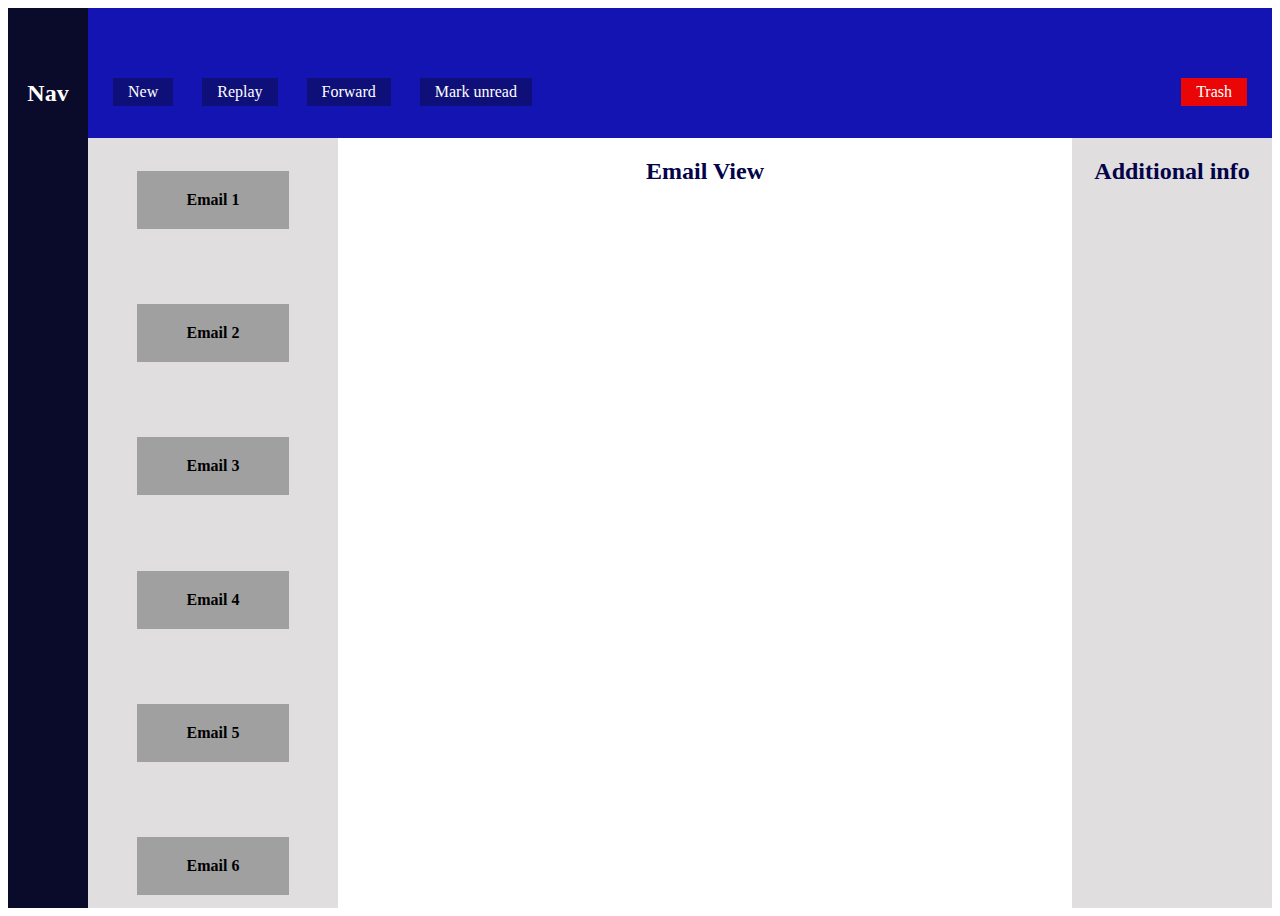
<file: email page/index.html>
<!DOCTYPE html>
<html lang="en">
  <head>
    <meta charset="UTF-8" />
    <meta name="viewport" content="width=device-width, initial-scale=1.0" />
    <link rel="preconnect" href="https://fonts.googleapis.com" />
    <link rel="preconnect" href="https://fonts.gstatic.com" crossorigin />
    <link
      href="https://fonts.googleapis.com/css2?family=Roboto:wght@500&display=swap"
      rel="stylesheet"
    />
    <title>Email Project</title>
    <style>
      .body {
        margin: 0;
        padding: 0;
        line-height: 1;
        font-family: "Roboto", sans-serif;
        box-sizing: border-box;
      }
      .page-div {
        display: grid;
        grid-template-columns: 80px 250px 1fr 200px;
        grid-template-rows: 130px 1fr;
        height: 100vh;
      }
      .nav-div {
        background-color: rgb(10, 10, 42);
        grid-row: 1/3;
        color: white;
        text-align: center;
      }
      .nav-heading {
        padding-top: 52px;
      }
      .heading {
        grid-column: 2/-1;
        background-color: rgb(20, 20, 178);
      }
      .heading-elements-div {
        display: flex;
        justify-content: space-between;
        align-items: center;
      }
      .heading-elements {
        background-color: rgb(15, 15, 121);
        padding: 5px 15px;
        text-decoration: none;
        margin-left: 25px;
        display: inline-block;
        margin-top: 70px;
        color: white;
      }
      .heading-elements-trash {
        background-color: rgb(234, 6, 6);
        text-decoration: none;
        color: white;
        padding: 5px 15px;
        margin-right: 25px;
        margin-top: 70px;
        display: inline-block;
      }
      /* .emails-list-div {
        grid-column: 2;
        grid-row: 2;
        background-color: rgb(224, 222, 222);
      } */
      .list-of-emails {
        display: flex;
        flex-direction: column;
        gap: 30px;
        justify-content: space-around;
        align-items: center;
        overflow: scroll;
        background-color: rgb(224, 222, 222);
      }
      .btn-email {
        display: inline-block;
        text-decoration: none;
        background-color: rgb(161, 160, 160);
        color: black;
        font-weight: 600;
        padding: 20px 50px;
        margin-top: 20px;
        flex-shrink: 0;
      }
      .email-view {
        grid-column: 3;
        grid-row: 2;
      }
      .email-view-heading,
      .additional-information-heading {
        color: rgb(3, 3, 74);
        text-align: center;
      }
      .additional-information {
        grid-column: 4;
        grid-row: 2;
        background-color: rgb(224, 222, 222);
      }
    </style>
  </head>
  <body>
    <div class="page-div">
      <div class="nav-div">
        <h2 class="nav-heading">Nav</h2>
      </div>
      <div class="heading">
        <div class="heading-elements-div">
          <div class="heading-elements-div-left">
            <a class="heading-elements" href="#">New</a>
            <a class="heading-elements" href="#">Replay</a>
            <a class="heading-elements" href="#">Forward</a>
            <a class="heading-elements" href="#">Mark unread</a>
          </div>
          <div class="heading-elements-div-right">
            <a class="heading-elements-trash" href="#">Trash</a>
          </div>
        </div>
      </div>
      <!-- <div class="emails-list-div"> -->
      <div class="list-of-emails">
        <a class="btn btn-email" href="#">Email 1</a>
        <a class="btn btn-email" href="#">Email 2</a>
        <a class="btn btn-email" href="#">Email 3</a>
        <a class="btn btn-email" href="#">Email 4</a>
        <a class="btn btn-email" href="#">Email 5</a>
        <a class="btn btn-email" href="#">Email 6</a>
        <!-- <a class="btn btn-email" href="#">Email 7</a>
        <a class="btn btn-email" href="#">Email 8</a>
        <a class="btn btn-email" href="#">Email 9</a>
        <a class="btn btn-email" href="#">Email 10</a> -->
      </div>
      <!-- </div> -->
      <div class="email-view">
        <h2 class="email-view-heading">Email View</h2>
      </div>
      <div class="additional-information">
        <h2 class="additional-information-heading">Additional info</h2>
      </div>
    </div>
  </body>
</html>
</file>
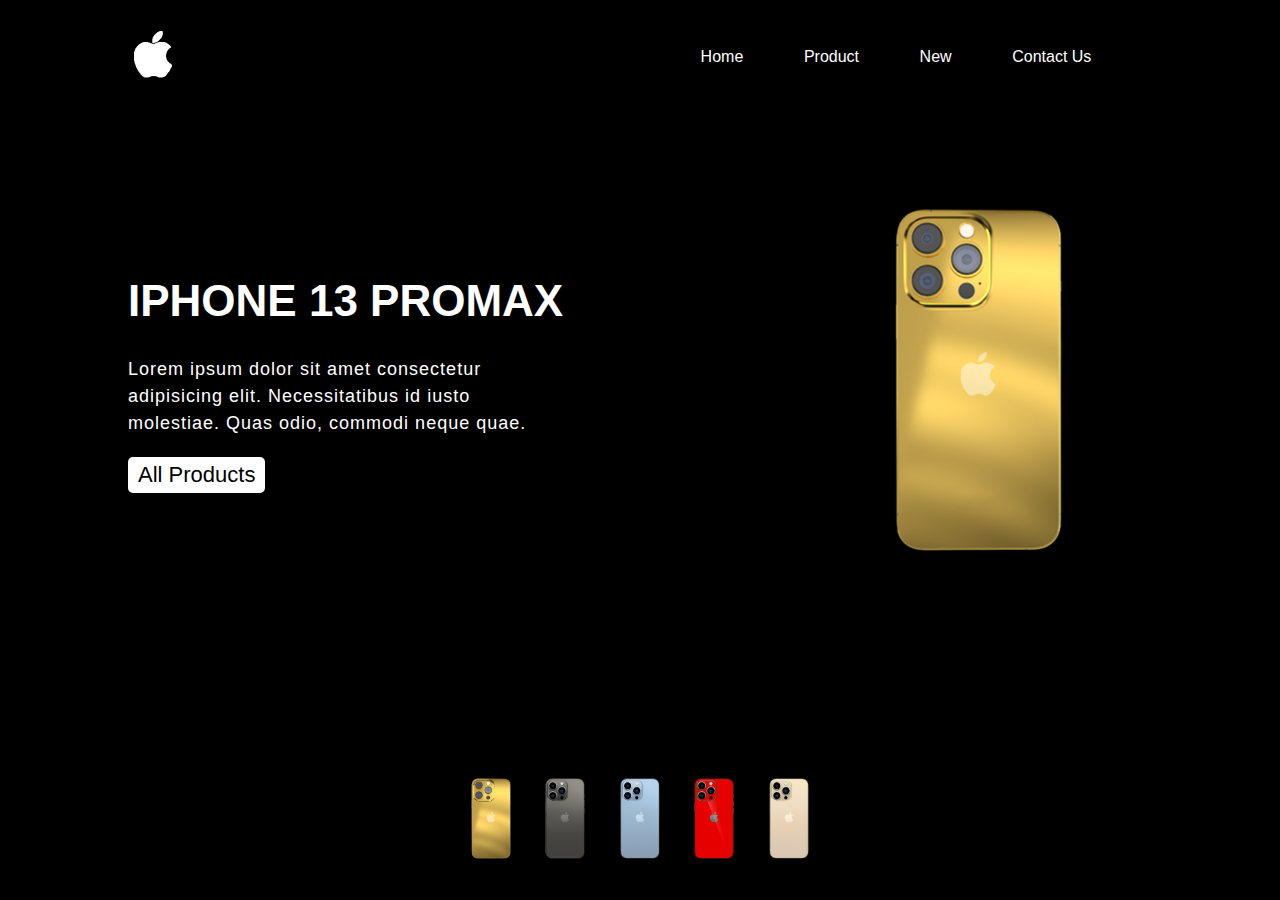
<file: Iphone project/index.html>
<!DOCTYPE html>
<html lang="en">
  <head>
    <meta charset="UTF-8" />
    <meta name="viewport" content="width=device-width, initial-scale=1.0" />
    <link rel="stylesheet" href="style.css" />
    <title>Apple Products</title>
  </head>
  <body>
    <div class="container">
      <div class="nav">
        <!-- <div class="logo">
          <img src="./images/logo.png" alt="logo" />
        </div> -->
        <a href="#"><img class="logo" src="./images/logo.png" alt="logo" /></a>
        <ul>
          <li><a class="nav-elemnt" href="#">Home</a></li>
          <li><a class="nav-elemnt" href="#">Product</a></li>
          <li><a class="nav-elemnt" href="#">New</a></li>
          <li><a class="nav-elemnt" href="#">Contact us</a></li>
        </ul>
      </div>
      <div class="content">
        <div class="text">
          <h1 class="main-text">Iphone 13 promax</h1>
          <p>
            Lorem ipsum dolor sit amet consectetur adipisicing elit.
            Necessitatibus id iusto molestiae. Quas odio, commodi neque quae.
          </p>
          <button class="products-btn">All Products</button>
        </div>
        <div class="centered-image-div">
          <img class="centered-image" src="./images/gold.png" alt="gold-Iphone" />
        </div>
      </div>
      <div class="selections">

        <a class="link-images gold" href="#" ><img onclick="getPhone(this.src); changeBackground('#c79b53')" src="./images/gold.png" alt="gold-iphone"></a>
        <a class="link-images black" href="#" ><img onclick="getPhone(this.src); changeBackground('#898989')" src="./images/black.png" alt="black-iphone"></a>
        <a class="link-images blue" href="#" ><img onclick="getPhone(this.src); changeBackground('#247ec8')" src="./images/blue.png" alt="blue_iphone"></a>
        <a class="link-images red" href="#" ><img onclick="getPhone(this.src); changeBackground('#D24545')" src="./images/red.png" alt="red-iphone"></a>
        <a class="link-images light-gold" href="#"><img onclick="getPhone(this.src); changeBackground('#EBE3D5')" src="./images/lightGold.png" alt="light-gold-iphone"></a>
      </div>
    </div>

    <script src="main.js"></script>
  </body>
</html>
</file>
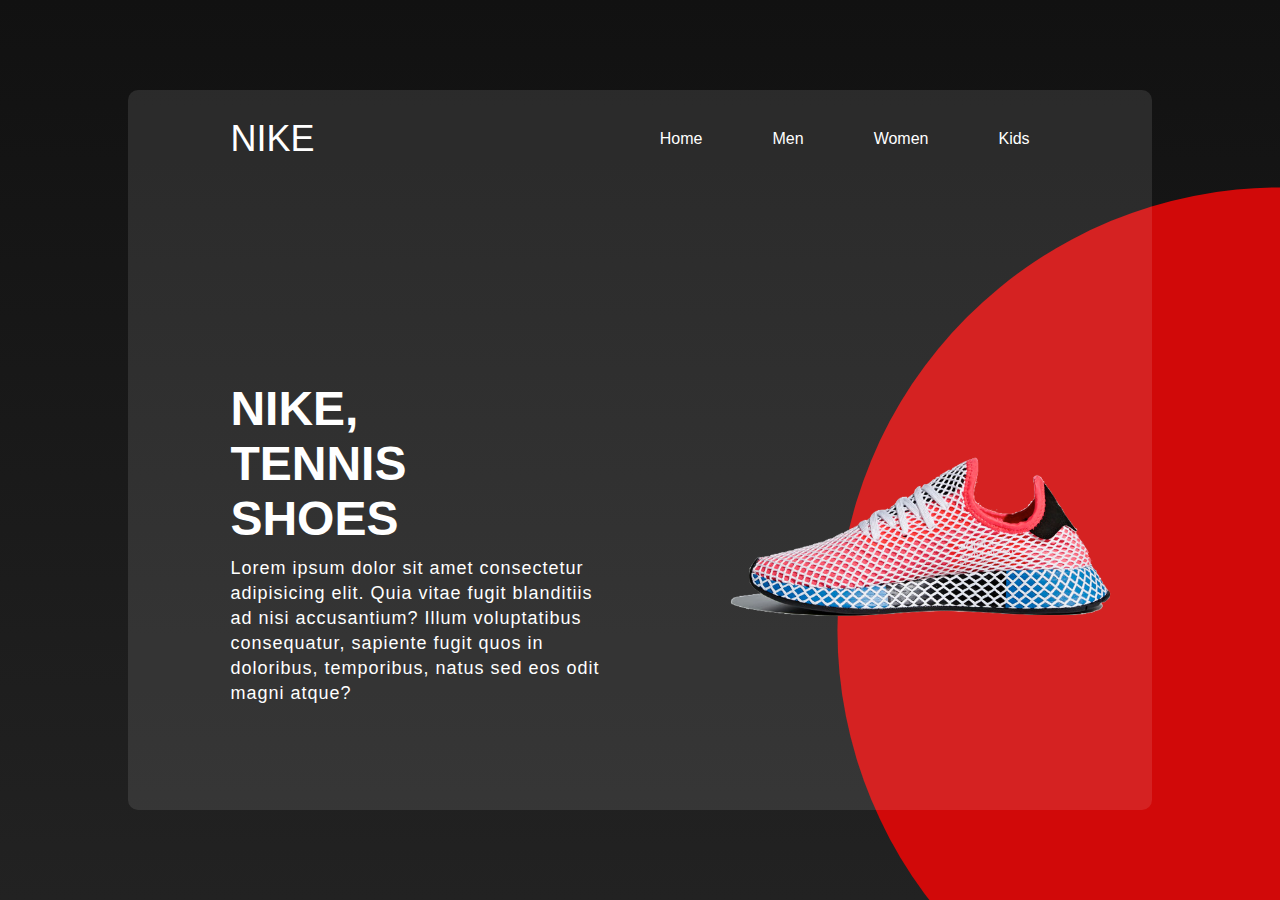
<file: Nike webpage/index.html>
<!DOCTYPE html>
<html lang="en">
  <head>
    <meta charset="UTF-8" />
    <meta name="viewport" content="width=device-width, initial-scale=1.0" />
    <title>Nike</title>
    <link rel="preconnect" href="https://fonts.googleapis.com" />
    <link rel="preconnect" href="https://fonts.gstatic.com" crossorigin />
    <link
      href="https://fonts.googleapis.com/css2?family=Ubuntu&display=swap"
      rel="stylesheet"
    />
    <style>
      * {
        margin: 0;
        padding: 0;
        font-family:  sans-serif;
        color: white;
      }
      body {
        background: linear-gradient(#111, #222);
        height: 100vh;
        width: 100%;
        display: flex;
        justify-content: center;
        align-items: center;
      }
      body::after {
        content: "";
        height: 100%;
        width: 100%;
        background: rgb(209, 9, 9);
        clip-path: circle(40% at right 70%);
        position: absolute;
        z-index: -1;
      }
      .container {
        height: 80%;
        width: 80%;
        background: rgb(255, 255, 255, 0.1);
        border-radius: 10px;
        overflow: hidden;
      }
      .header {
        display: flex;
        justify-content: space-between;
        align-items: center;
        padding: 20px 0;
        width: 80%;
        margin: auto;
      }
      .logo {
        text-transform: uppercase;
        font-size: 36px;
        /* margin-left: 100px; */
        
      }
      .nav {
        display: flex;
        gap: 30px;
        align-items: center;
        flex-basis: 20px 0px;
      }
      .nav a {
        text-decoration: none;
        padding: 20px;
      }
      .nav a:hover {
        text-decoration: underline;
        cursor: pointer;
      }
      .content {
        /* background-color: aqua; */
        width: 80%;
        height: 100%;
        margin-top: 100px;
        margin:auto;
        display: flex;
        justify-content: space-between;
        align-items: center;
      }
      .content .text{
        width:40%;
      }
      .content h2 {
        font-size: 48px;
        text-transform: uppercase;
        font-weight: 700;
      }
      .content p {
        width: 390px;
        letter-spacing: 1px;
        font-size: 18px;
        line-height: 25px;
        margin: 10px 0;
      }
      .content .image {
        /* height: 100px; */
        width: 40%;
      }
      .content .image img{
        width: 400px;
      }
      @media (min-width :1010px) and (max-width:1200px) {
        .content .image img{
        width: 350px;
        }
      }
    
      
      @media (min-width :906px) and (max-width:1009px) {
        .content .image img{
        width: 300px;
      }
     
      }
      @media  (max-width:905px) {
      .content{
        flex-direction: column;
        justify-content: center;
      }
      .content .text, .content .image{
        width:80%;
      }  
      .header{
        flex-direction: column;
        justify-content: center;
      }
      .loge{
        margin: auto;

      }
      }
    </style>
  </head>
  <body>
    <div class="glass container">
      <div class="header">
        <div class="logo">Nike</div>
        <nav class="nav">
          <a href="#">Home</a>
          <a href="#">Men</a>
          <a href="#">Women</a>
          <a href="#">Kids</a>
        </nav>
      </div>
      <div class="content">
        <div class="text">
          <h2>Nike,<br> tennis shoes</h2>
          <p>
            Lorem ipsum dolor sit amet consectetur adipisicing elit. Quia vitae
            fugit blanditiis ad nisi accusantium? Illum voluptatibus
            consequatur, sapiente fugit quos in doloribus, temporibus, natus sed
            eos odit magni atque?
          </p>
        </div>
        <div class="image">
          <img class="profile-pic" src="./shoes.png" alt="shoes pic" />
        </div>
      </div>
    </div>
  </body>
</html>
</file>
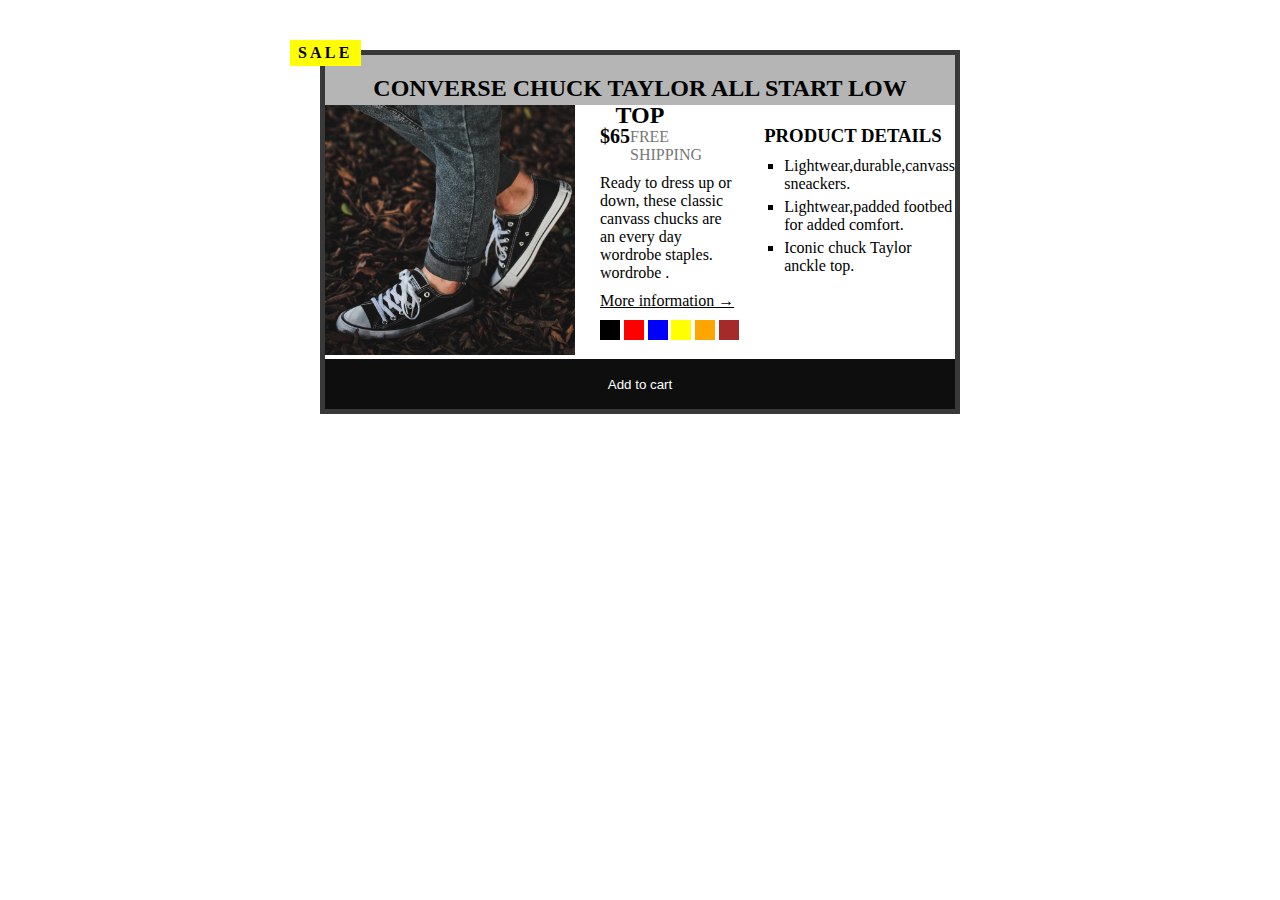
<file: Shoes-Website task/index.html>
<!DOCTYPE html>
<html lang="en">
  <head>
    <meta charset="UTF-8" />
    <meta name="viewport" content="width=device-width, initial-scale=1.0" />
    <link rel="stylesheet" href="style.css" />
    <title>Document</title>
  </head>
  <body>
    <article class="product">
      <div class="sale-div">SALE</div>
      <h2 class="header">Converse chuck Taylor all start low top</h2>
      <!-- <div class="container"> -->
      <div class="shoe-img-container">
        <img
          hight="250px"
          width="250px"
          src="challenges.jpg"
          alt="sneackers pic"
        />
      </div>
      <div class="middle-container">
        <div class="pricing-and-shipping">
          <p class="pricing"><strong>$65</strong></p>
          <p class="shipping">Free shipping</p>
        </div>
        <p class="description">
          Ready to dress up or down, these classic canvass chucks are an every
          day wordrobe staples. wordrobe .
        </p>
        <a class="website-link" href="https://www.converse.com/"
          >More information &rarr;</a
        >
        <div class="colors">
          <div class="black-div"></div>
          <div class="red-div"></div>
          <div class="blue-div"></div>
          <div class="yellow-div"></div>
          <div class="orange-div"></div>
          <div class="brown-div"></div>
        </div>
      </div>
      <div class="last-container">
        <h3 class="product-details">Product details</h3>
        <ul class="details-list">
          <li>Lightwear,durable,canvass sneackers.</li>
          <li>Lightwear,padded footbed for added comfort.</li>
          <li>Iconic chuck Taylor anckle top.</li>
        </ul>
      </div>
      <!-- </div> -->

      <button class="add-cart">Add to cart</button>
    </article>
  </body>
</html>
</file>
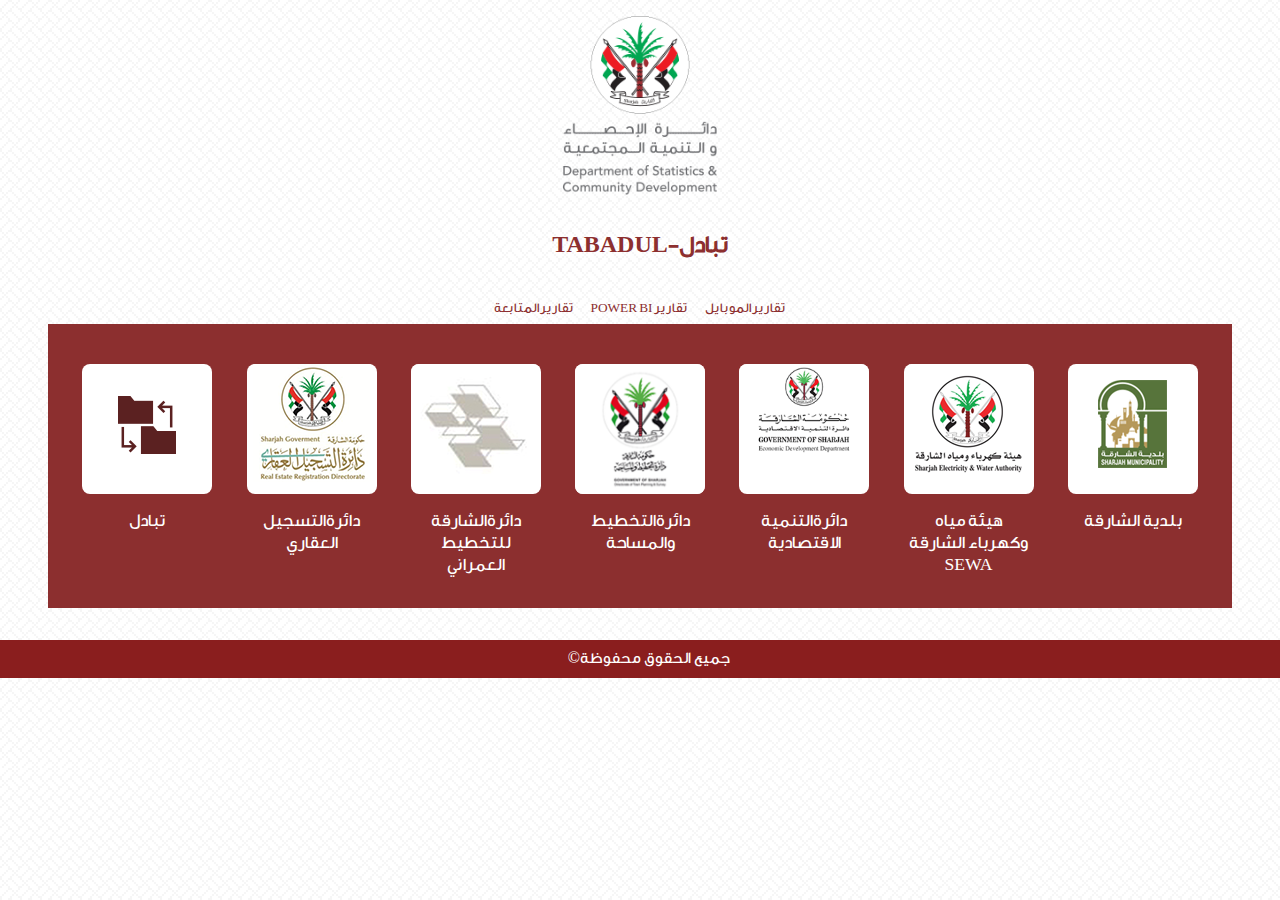
<file: Tabadul web page/index.html>
<!DOCTYPE html>
<html lang="en">
  <head>
    <meta charset="UTF-8" />
    <meta name="description" content="this is a simple project shows how can we move betwwn tabs"/>
    <meta name="viewport" content="width=device-width, initial-scale=1.0" />
    <link rel="stylesheet" href="style.css" />
    <link rel="stylesheet" href="https://cdnjs.cloudflare.com/ajax/libs/font-awesome/6.5.1/css/all.min.css" integrity="sha512-DTOQO9RWCH3ppGqcWaEA1BIZOC6xxalwEsw9c2QQeAIftl+Vegovlnee1c9QX4TctnWMn13TZye+giMm8e2LwA==" crossorigin="anonymous" referrerpolicy="no-referrer" />

    <title>Tabadul</title>
  </head>
  <body>
    <div class="logo-container">
      <img src="images/logo.png" alt="logo-tabadul-website" />
    </div>
    <h1 class="primary-title">TABADUL-تبادل</h1>

    <div class="button-box">
      <button class="btn btn--2" data-btn="2">
      تقاريرالمتابعة
      <i class="fa fa-file-text" aria-hidden="true"></i>
    </button>
      <button class="btn btn--1" data-btn="1">
        POWER BI تقارير
      <i class="fa fa-book" aria-hidden="true"></i>
      </button>
      <button class="btn btn--0" data-btn="0">
        تقاريرالموبايل
        
        <i class="fa fa-mobile" aria-hidden="true"></i>
      </button>
    </div>

    <div class="container container--0  " >
      <div class="content-box">
        <div class="inner-container ">
          <img
            class="inner-container-img-special"
            src="images/img-6.png"
            alt="baladeyet ashareqa pic"
          />
        </div>
        <p class="content-text">تبادل</p>
      </div>
      <div class="content-box">
        <div class="inner-container">
          <img
            class="inner-container-img"
            src="images/img-5.png"
            alt="sewapic"
          />
        </div>
        <p class="content-text">دائرةالتسجيل العقاري</p>
      </div>
      <div class="content-box">
        <div class="inner-container">
          <img
            class="inner-container-img"
            src="images/img-4.png"
            alt="goverment pic"
          />
        </div>
        <p class="content-text">دائرةالشارقة للتخطيط العمراني</p>
      </div>

      <div class="content-box">
        <div class="inner-container">
          <img class="inner-container-img" src="images/img-3.png" alt="" />
        </div>
        <p class="content-text">دائرةالتخطيط والمساحة</p>
      </div>

      <div class="content-box">
        <div class="inner-container">
          <img class="inner-container-img" src="images/img-2.png" alt="" />
        </div>
        <p class="content-text">دائرةالتنمية الاقتصادية</p>
      </div>
      <div class="content-box">
        <div class="inner-container">
          <img class="inner-container-img" src="images/img-1.png" alt="" />
        </div>
        <p class="content-text">هيئة مياه وكهرباء الشارقة SEWA</p>
      </div>
      <div class="content-box">
        <div class="inner-container">
          <img class="inner-container-img-special2" src="images/img-0.png" alt="" />
        </div>
        <p class="content-text">بلدية الشارقة</p>
      </div>
    </div>
    <div class="container container--1 container--hidden " >
      <div class="content-box">
        <div class="inner-container ">
          <img
            class="inner-container-img-special"
            src="images/img-6.png"
            alt="baladeyet ashareqa pic"
          />
        </div>
        <p class="content-text">تبادل</p>
      </div>
      <div class="content-box">
        <div class="inner-container">
          <img
            class="inner-container-img"
            src="images/img-5.png"
            alt="sewapic"
          />
          <img
            class="inner-container-img-special"
            src="images/img-6.png"
            alt="baladeyet ashareqa pic"
          />
        </div>
        <p class="content-text">دائرةالتسجيل العقاري</p>
      </div>
      <!-- <div class="content-box">
        <div class="inner-container">
          <img
            class="inner-container-img"
            src="images/img-4.png"
            alt="goverment pic"
          />
        </div>
        <p class="content-text">دائرةالشارقة للتخطيط العمراني</p>
      </div> -->

      <div class="content-box">
        <div class="inner-container">
          <img class="inner-container-img" src="images/img-3.png" alt="" />
        </div>
        <p class="content-text">دائرةالتخطيط والمساحة</p>
      </div>

      <div class="content-box">
        <div class="inner-container">
          <img class="inner-container-img" src="images/img-2.png" alt="" />
        </div>
        <p class="content-text">دائرةالتنمية الاقتصادية</p>
      </div>
      <div class="content-box">
        <div class="inner-container">
          <img class="inner-container-img" src="images/img-1.png" alt="" />
        </div>
        <p class="content-text">هيئة مياه وكهرباء الشارقة SEWA</p>
      </div>
      <!-- <div class="content-box">
        <div class="inner-container">
          <img class="inner-container-img-special2" src="images/img-0.png" alt="" />
        </div>
        <p class="content-text">بلدية الشارقة</p>
      </div> -->
    </div>
    <div class="container container--2 container--hidden" >
      <div class="content-box">
        <div class="inner-container ">
          <img
            class="inner-container-img-special"
            src="images/img-6.png"
            alt="baladeyet ashareqa pic"
          />
        </div>
               
        <p class="content-text">تبادل</p>
      </div>
      <!-- <div class="content-box">
        <div class="inner-container">
          <img
            class="inner-container-img"
            src="images/img-5.png"
            alt="sewapic"
          />
        </div>
        <p class="content-text">دائرةالتسجيل العقاري</p>
      </div> -->
      <!-- <div class="content-box">
        <div class="inner-container">
          <img
            class="inner-container-img"
            src="images/img-4.png"
            alt="goverment pic"
          />
        </div>
        <p class="content-text">دائرةالشارقة للتخطيط العمراني</p>
      </div> -->

      <div class="content-box">
        <div class="inner-container">
          <img
            class="inner-container-img"
            src="images/img-4.png"
            alt="goverment pic"
          />
        </div>
        <p class="content-text">دائرةالتخطيط والمساحة</p>
      </div>

      <div class="content-box">
        <div class="inner-container">
          <img class="inner-container-img" src="images/img-2.png" alt="" />
        </div>
        <p class="content-text">دائرةالتنمية الاقتصادية</p>
      </div>
      <!-- <div class="content-box">
        <div class="inner-container">
          <img class="inner-container-img" src="images/img-1.png" alt="" />
        </div>
        <p class="content-text">هيئة مياه وكهرباء الشارقة SEWA</p>
      </div> -->
      <!-- <div class="content-box">
        <div class="inner-container">
          <img class="inner-container-img-special2" src="images/img-0.png" alt="" />
        </div>
        <p class="content-text">بلدية الشارقة</p>
      </div> -->
    </div>
    <footer>
      <p class="copy-reserved"> &copy;جميع الحقوق محفوظة</p>
    </footer>
    <script src="main.js"></script>
  </body>
</html>
</file>
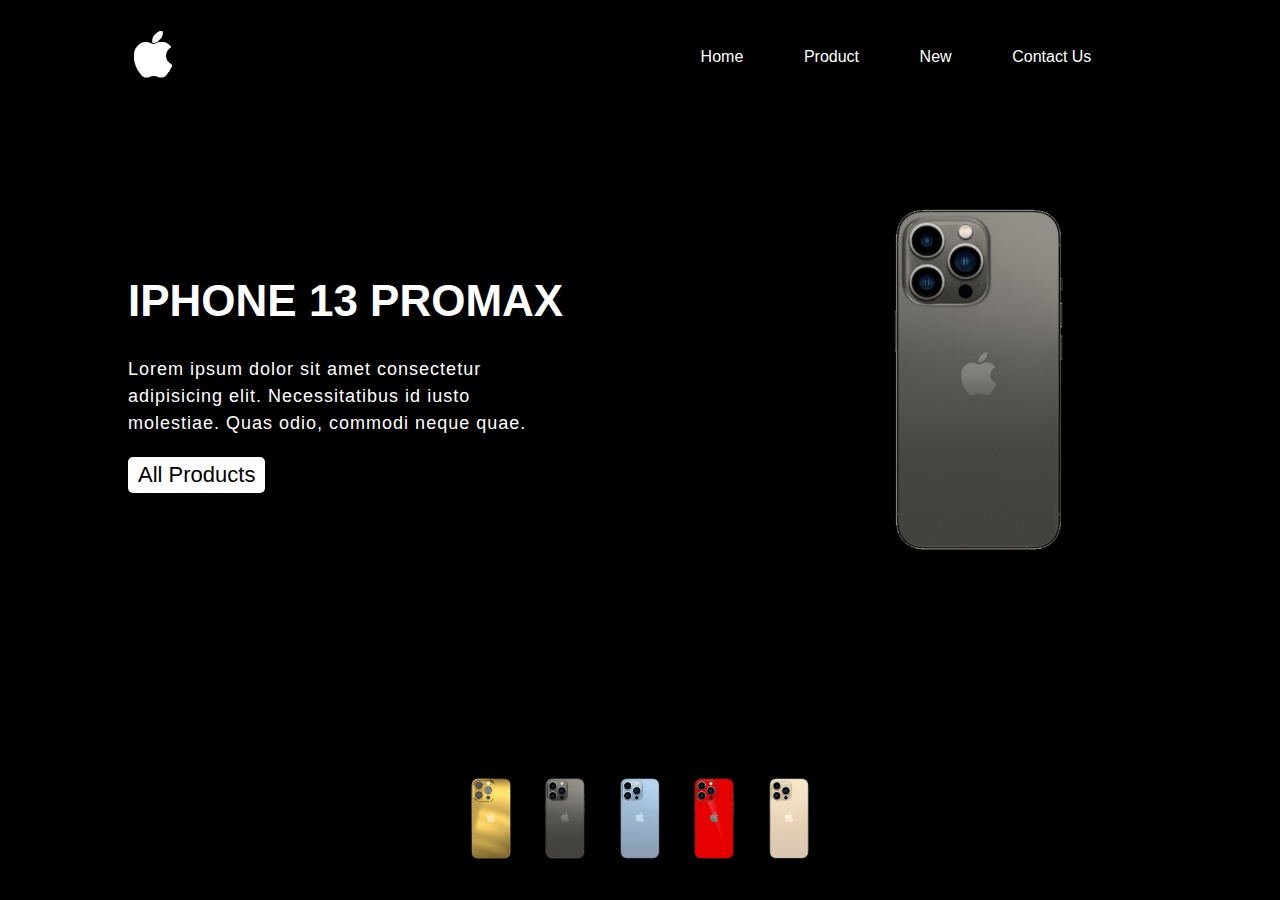
<file: Iphone project/black.html>
<!DOCTYPE html>
<html lang="en">
  <head>
    <meta charset="UTF-8" />
    <meta name="viewport" content="width=device-width, initial-scale=1.0" />
    <link rel="stylesheet" href="style.css" />
    <title>Apple Products</title>
  </head>
  <body>
    <div class="container">
      <div class="nav">
        <a href="#"><img class="logo" src="./images/logo.png" alt="logo" /></a>

        <ul>
          <li><a class="nav-elemnt" href="#">Home</a></li>
          <li><a class="nav-elemnt" href="#">Product</a></li>
          <li><a class="nav-elemnt" href="#">New</a></li>
          <li><a class="nav-elemnt" href="#">Contact us</a></li>
        </ul>
      </div>
      <div class="content">
        <div class="text">
          <h1 class="main-text">Iphone 13 promax</h1>
          <p>
            Lorem ipsum dolor sit amet consectetur adipisicing elit.
            Necessitatibus id iusto molestiae. Quas odio, commodi neque quae.
          </p>
          <button class="products-btn">All Products</button>
        </div>
        <div class="centered-image-div">
          <img class="centered-image" src="./images/black.png" alt="black-Iphone" />
        </div>
      </div>
      <div class="selections">
        <a class="link-images gold" href="./" ><img src="./images/gold.png" alt="gold-iphone"></a>
        <a class="link-images black" href="./black.html" ><img src="./images/black.png" alt="black-iphone"></a>
        <a class="link-images blue" href="./blue.html" ><img src="./images/blue.png" alt="blue_iphone"></a>
        <a class="link-images red" href="./red.html" ><img src="./images/red.png" alt="red-iphone"></a>
        <a class="link-images light-gold" href="./lightGold.html"><img src="./images/lightGold.png" alt="light-gold-iphone"></a>
      </div>
    </div>

    <script src="main.js"></script>
  </body>
</html>
</file>
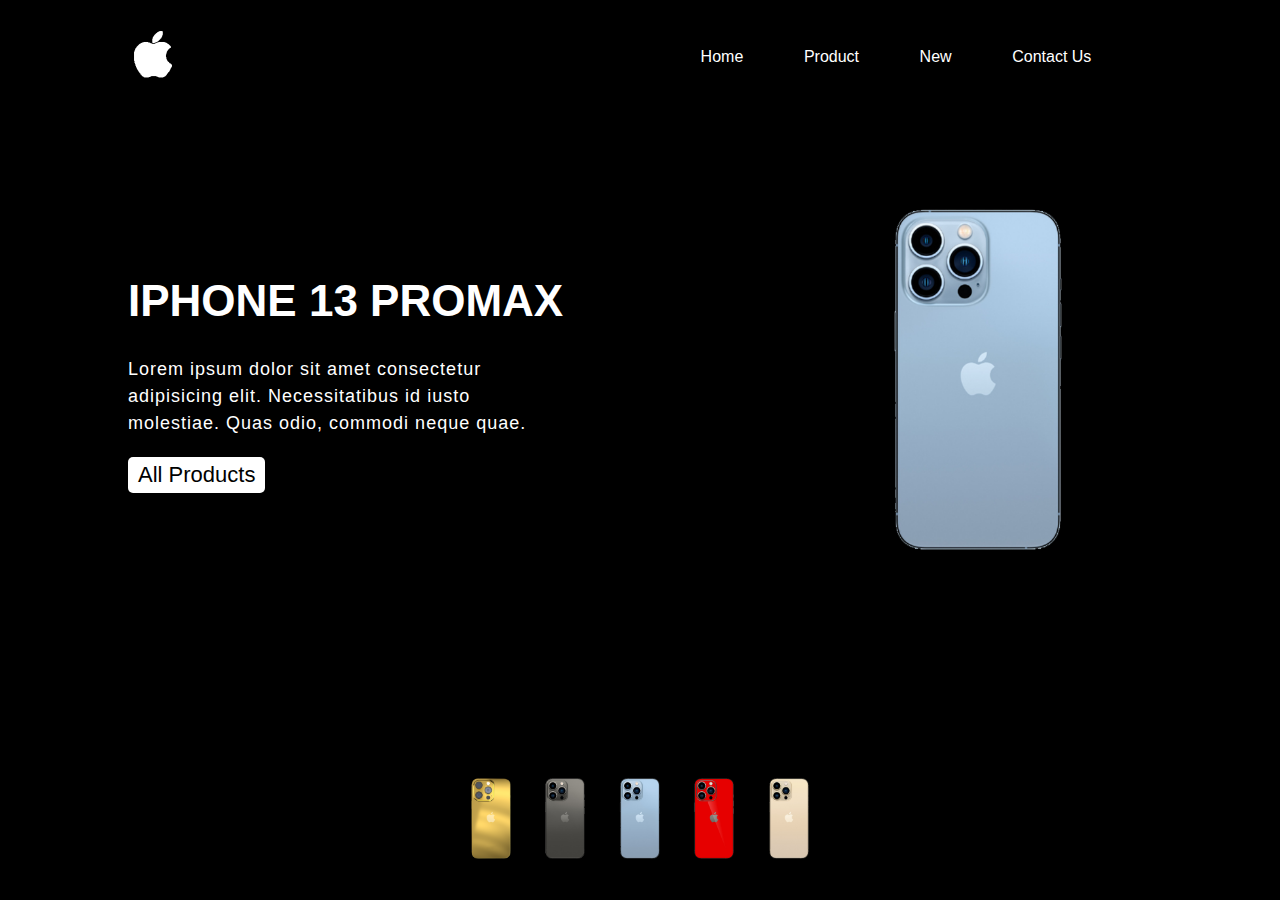
<file: Iphone project/blue.html>
<!DOCTYPE html>
<html lang="en">
  <head>
    <meta charset="UTF-8" />
    <meta name="viewport" content="width=device-width, initial-scale=1.0" />
    <link rel="stylesheet" href="style.css" />
    <title>Apple Products</title>
  </head>
  <body >
    <div class="container">
      <div class="nav">
        <a href="#"><img class="logo" src="./images/logo.png" alt="logo" /></a>

        <ul>
          <li><a class="nav-elemnt" href="#">Home</a></li>
          <li><a class="nav-elemnt" href="#">Product</a></li>
          <li><a class="nav-elemnt" href="#">New</a></li>
          <li><a class="nav-elemnt" href="#">Contact us</a></li>
        </ul>
      </div>
      <div class="content">
        <div class="text">
          <h1 class="main-text">Iphone 13 promax</h1>
          <p>
            Lorem ipsum dolor sit amet consectetur adipisicing elit.
            Necessitatibus id iusto molestiae. Quas odio, commodi neque quae.
          </p>
          <button class="products-btn">All Products</button>
        </div>
        <div class="centered-image-div">
          <img class="centered-image" src="./images/blue.png" alt="blue-Iphone" />
        </div>
      </div>
      <div class="selections">

        <a class="link-images gold" href="./" ><img src="./images/gold.png" alt="gold-iphone"></a>
        <a class="link-images black" href="./black.html" ><img src="./images/black.png" alt="black-iphone"></a>
        <a class="link-images blue" href="./blue.html" ><img src="./images/blue.png" alt="blue_iphone"></a>
        <a class="link-images red" href="./red.html" ><img src="./images/red.png" alt="red-iphone"></a>
        <a class="link-images light-gold" href="./lightGold.html"><img src="./images/lightGold.png" alt="light-gold-iphone"></a>
      </div>
    </div>

    <script src="main.js"></script>
  </body>
</html>
</file>
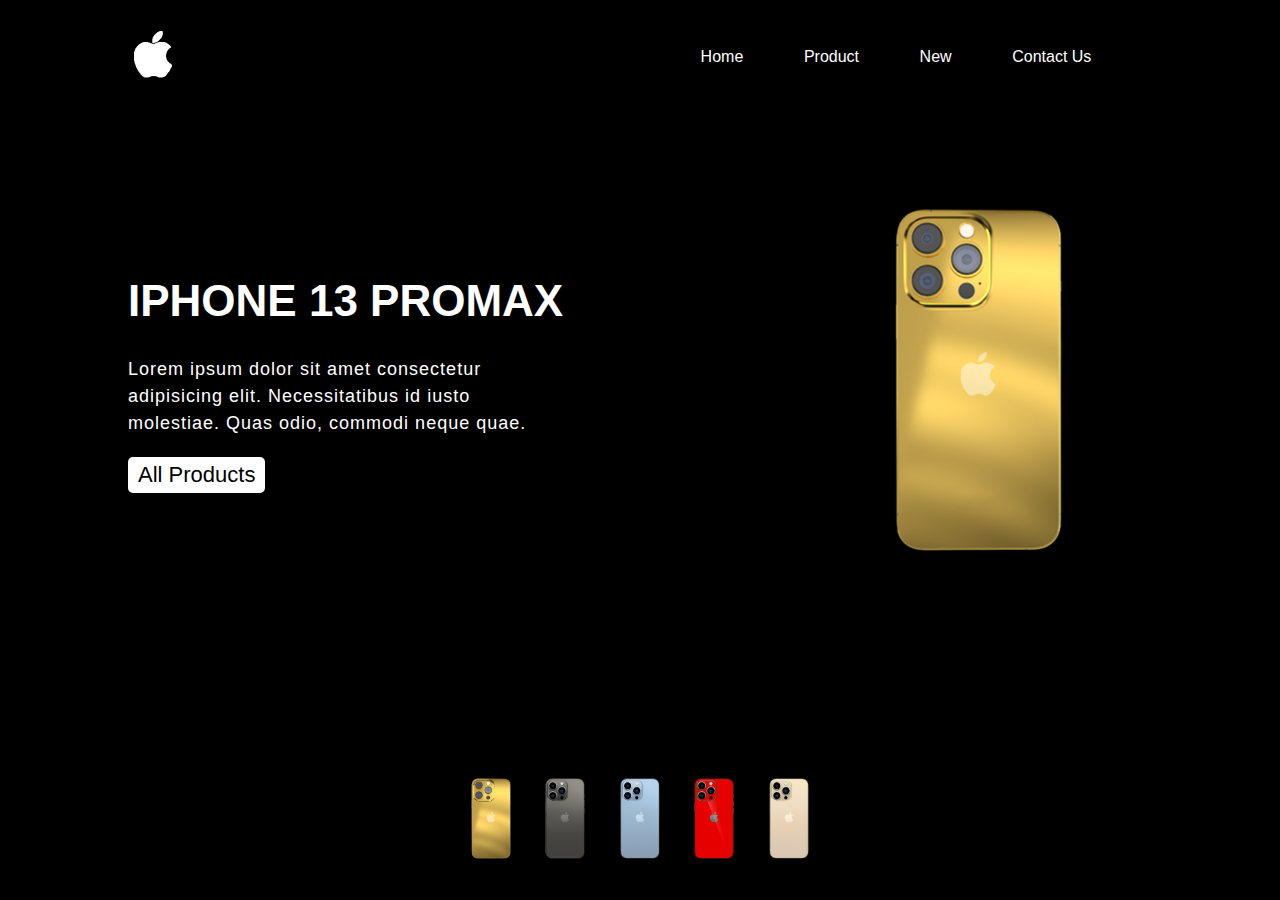
<file: Iphone project/gold.html>
<!DOCTYPE html>
<html lang="en">
  <head>
    <meta charset="UTF-8" />
    <meta name="viewport" content="width=device-width, initial-scale=1.0" />
    <link rel="stylesheet" href="style.css" />
    <title>Apple Products</title>
  </head>
  <body>
    <div class="container">
      <div class="nav">
        <a href="#"><img class="logo" src="./images/logo.png" alt="logo" /></a>

        <ul>
          <li><a class="nav-elemnt" href="#">Home</a></li>
          <li><a class="nav-elemnt" href="#">Product</a></li>
          <li><a class="nav-elemnt" href="#">New</a></li>
          <li><a class="nav-elemnt" href="#">Contact us</a></li>
        </ul>
      </div>
      <div class="content">
        <div class="text">
          <h1 class="main-text">Iphone 13 promax</h1>
          <p>
            Lorem ipsum dolor sit amet consectetur adipisicing elit.
            Necessitatibus id iusto molestiae. Quas odio, commodi neque quae.
          </p>
          <button class="products-btn">All Products</button>
        </div>
        <div class="centered-image-div">
          <img class="centered-image" src="./images/gold.png" alt="gold-Iphone" />
        </div>
      </div>
      <div class="selections">

        <a class="link-images gold" href="./gold.html" ><img src="./images/gold.png" alt="gold-iphone"></a>
        <a class="link-images black" href="./black.html" ><img src="./images/black.png" alt="black-iphone"></a>
        <a class="link-images blue" href="./blue.html" ><img src="./images/blue.png" alt="blue_iphone"></a>
        <a class="link-images red" href="./red.html" ><img src="./images/red.png" alt="red-iphone"></a>
        <a class="link-images light-gold" href="./lightGold.html"><img src="./images/lightGold.png" alt="light-gold-iphone"></a>
      </div>
    </div>

    <script src="main.js"></script>
  </body>
</html>
</file>
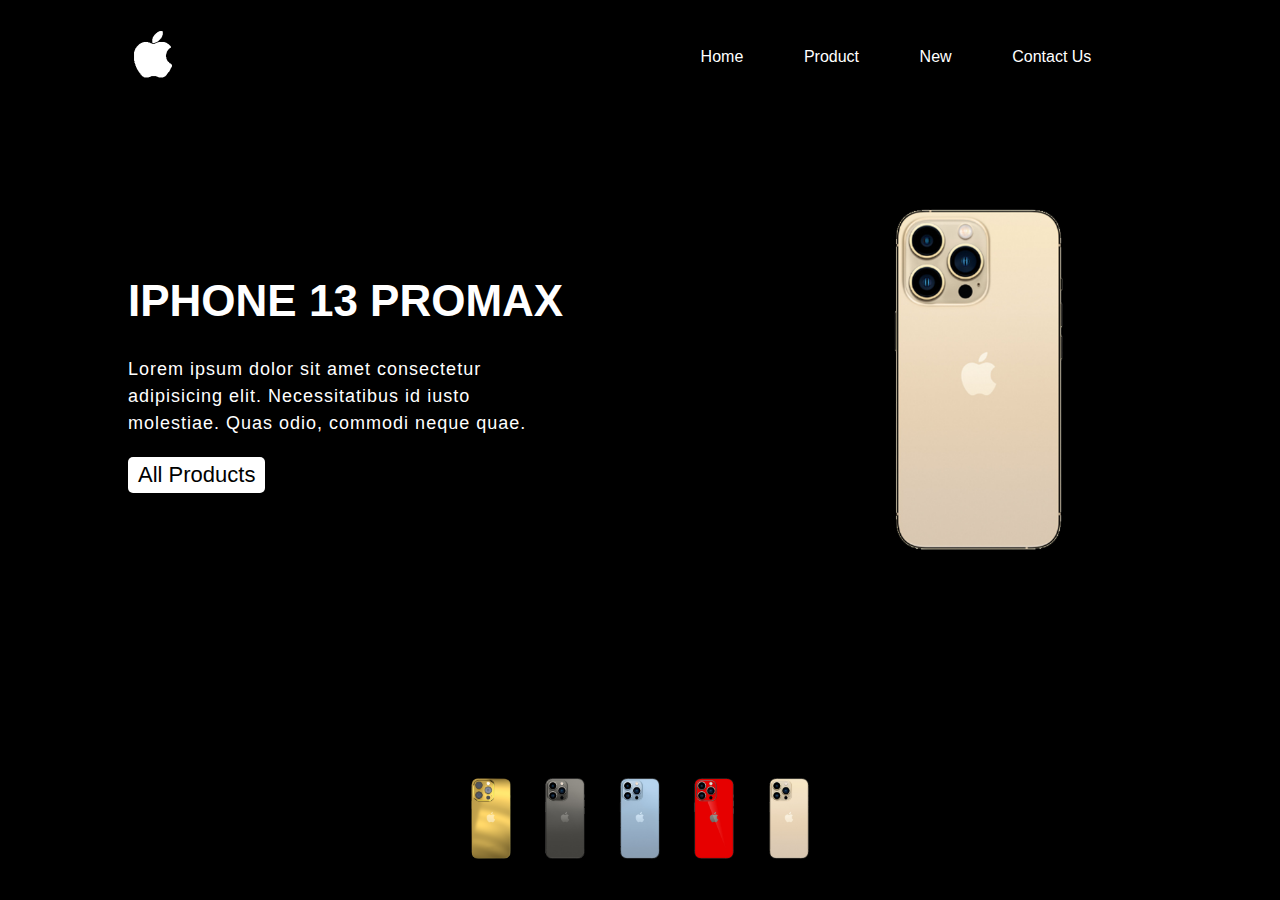
<file: Iphone project/lightGold.html>
<!DOCTYPE html>
<html lang="en">
  <head>
    <meta charset="UTF-8" />
    <meta name="viewport" content="width=device-width, initial-scale=1.0" />
    <link rel="stylesheet" href="style.css" />
    <title>Apple Products</title>
  </head>
  <body>
    <div class="container">
      <div class="nav">
        <a href="#"><img class="logo" src="./images/logo.png" alt="logo" /></a>

        <ul>
          <li><a class="nav-elemnt" href="#">Home</a></li>
          <li><a class="nav-elemnt" href="#">Product</a></li>
          <li><a class="nav-elemnt" href="#">New</a></li>
          <li><a class="nav-elemnt" href="#">Contact us</a></li>
        </ul>
      </div>
      <div class="content">
        <div class="text">
          <h1 class="main-text">Iphone 13 promax</h1>
          <p>
            Lorem ipsum dolor sit amet consectetur adipisicing elit.
            Necessitatibus id iusto molestiae. Quas odio, commodi neque quae.
          </p>
          <button class="products-btn">All Products</button>
        </div>
        <div class="centered-image-div">
          <img class="centered-image" src="./images/lightGold.png" alt="light-gold-Iphone" />
        </div>
      </div>
      <div class="selections">

        <a class="link-images gold" href="./" ><img src="./images/gold.png" alt="gold-iphone"></a>
        <a class="link-images black" href="./black.html" ><img src="./images/black.png" alt="black-iphone"></a>
        <a class="link-images blue" href="./blue.html" ><img src="./images/blue.png" alt="blue_iphone"></a>
        <a class="link-images red" href="./red.html" ><img src="./images/red.png" alt="red-iphone"></a>
        <a class="link-images light-gold" href="./lightGold.html"><img src="./images/lightGold.png" alt="light-gold-iphone"></a>
      </div>
    </div>

    <script src="main.js"></script>
  </body>
</html>
</file>
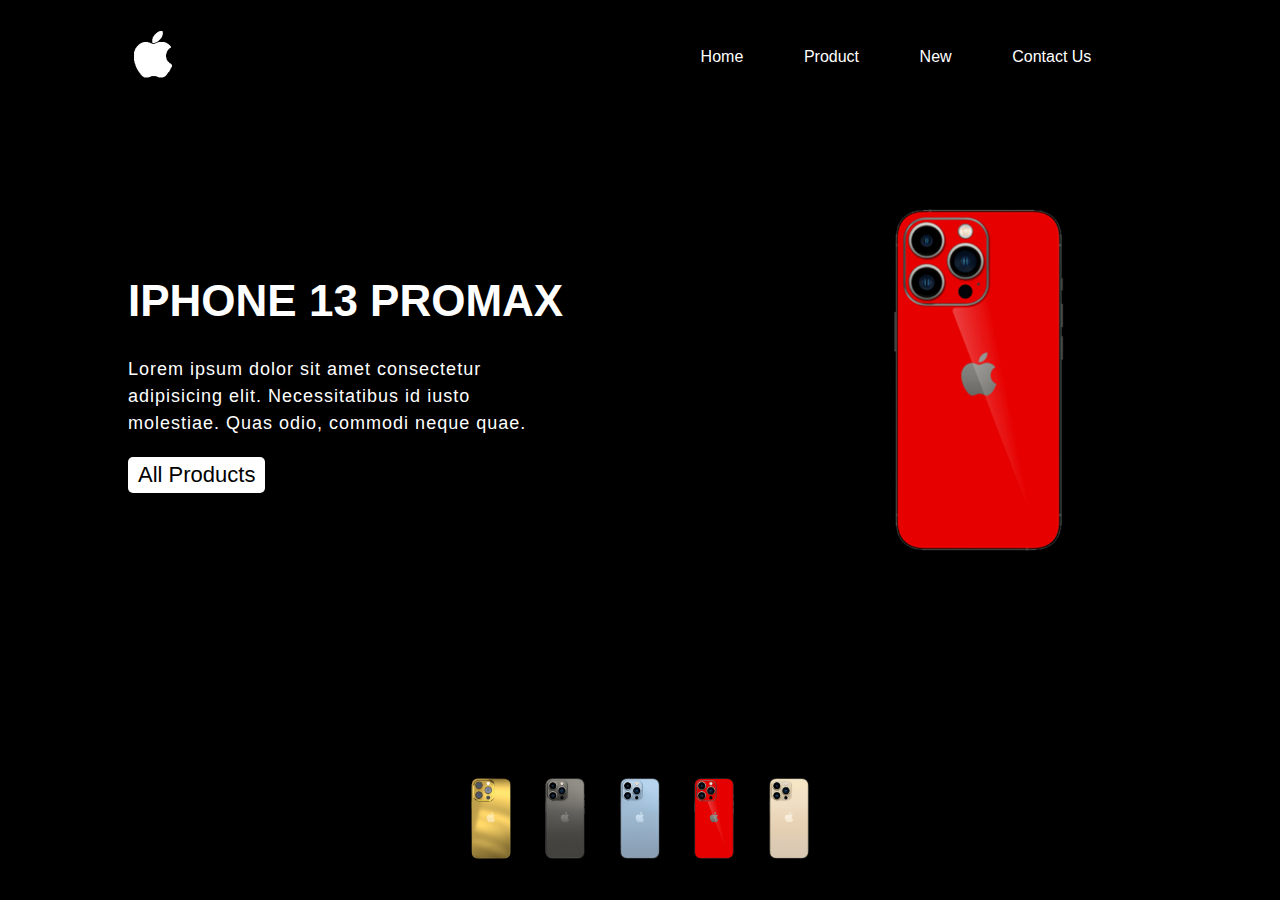
<file: Iphone project/red.html>
<!DOCTYPE html>
<html lang="en">
  <head>
    <meta charset="UTF-8" />
    <meta name="viewport" content="width=device-width, initial-scale=1.0" />
    <link rel="stylesheet" href="style.css" />
    <title>Apple Products</title>
  </head>
  <body>
    <div class="container">
      <div class="nav">
        <a href="#"><img class="logo" src="./images/logo.png" alt="logo" /></a>

        <ul>
          <li><a class="nav-elemnt" href="#">Home</a></li>
          <li><a class="nav-elemnt" href="#">Product</a></li>
          <li><a class="nav-elemnt" href="#">New</a></li>
          <li><a class="nav-elemnt" href="#">Contact us</a></li>
        </ul>
      </div>
      <div class="content">
        <div class="text">
          <h1 class="main-text">Iphone 13 promax</h1>
          <p>
            Lorem ipsum dolor sit amet consectetur adipisicing elit.
            Necessitatibus id iusto molestiae. Quas odio, commodi neque quae.
          </p>
          <button class="products-btn">All Products</button>
        </div>
        <div class="centered-image-div">
          <img class="centered-image" src="./images/red.png" alt="red-Iphone" />
        </div>
      </div>
      <div class="selections">
        <a class="link-images gold" href="./"
          ><img src="./images/gold.png" alt="gold-iphone"
        /></a>
        <a class="link-images black" href="./black.html"
          ><img src="./images/black.png" alt="black-iphone"
        /></a>
        <a class="link-images blue" href="./blue.html"
          ><img src="./images/blue.png" alt="blue_iphone"
        /></a>
        <a class="link-images red" href="./red.html"
          ><img src="./images/red.png" alt="red-iphone"
        /></a>
        <a class="link-images light-gold" href="./lightGold.html"
          ><img src="./images/lightGold.png" alt="light-gold-iphone"
        /></a>
      </div>
    </div>

    <script src="main.js"></script>
  </body>
</html>
</file>
<file: Iphone project/style.css>
*{
  padding: 0;
  margin: 0;
  font-family: sans-serif;
  color: white;
}
body{
  display: flex;
  justify-content: center;
  align-items: center;
}
.container{
  background-color: black;
  height: 100vh;
  width: 100%;
  overflow: hidden;
  position: relative;
}
.nav{
  display: flex;
  align-items: center;
  justify-content: space-between;
  /* margin-top: 30px; */
  width: 80%;
  margin: auto;
  padding: 30px 0;
  
}
/* .logo{margin-left:80px;
}
.logo img{
  width:50px;
  height:50px;
} */
.logo{
  /* margin-left:80px; */
  width:50px;
  height:50px;
}
ul{
  display: flex;
  justify-content:space-evenly;
  width:50%;
  list-style:none;
}
.nav-elemnt{
  display: inline-block;
  text-decoration: none;
  font-weight: 300;
  text-transform: capitalize;
}
.content{
  width: 80%;
  height: 60%;
  margin: auto;
  display: flex;
  justify-content: space-between;
  align-items: center;
  /* margin-left: 10%; */
  /* margin: 20px; */
}
.text{
  /* margin-left: 80px; */
  width: 80%;
}
.main-text{
  font-size: 44px;
  text-transform: uppercase;
  font-weight: 700;
}
.text p{
  letter-spacing: 1px;
  font-size: 18px;
  width: 400px;
  margin-top: 30px;
  line-height: 1.5;
}
.products-btn{
  background: white;
  border: none;
  color: black;
  border-radius: 5px;
  font-size: 22px;
  font-weight: 500;
  padding: 5px 10px;
  margin-top: 20px;
}
.products-btn:hover{
  color: white;
  background:rgba(0, 0, 0, 0.082);
  border: 2px solid white;
  text-transform: uppercase;
  cursor: pointer;
  transition-duration: .5s;
}
.centered-image-div{
  width: 30%;
}
.centered-image {
  width: 212px;
  /* height: 388px;  */
  }
  .selections{
    /* display: flex;
  justify-content: center;
  align-items: center;
  height: 200px;
  width: 100%;
  gap: 15px;
  margin-bottom: 50px; */
  position: absolute;
  bottom: 20px;
  left:50%;
  transform: translate(-50%);
}
.link-images img{
  /* display: inline-block; */
  width: 50px;
  margin: 10px;
}
.link-images img:hover{
  /* display: inline-block; */
  transform: scale(130%);
  transition: .5s;
}


@media (max-width:760px) {
  .content{
    width: 80%;
    height: 60%;
    flex-direction: column;
    margin-left: 10%;
    margin: 20px;
  }
  .centered-image {
    width: 162px;
    height: 250px; 
    }
    .selections{
      /* height: 50px; */
      width: 100%;
      gap: 15px;
      margin-bottom: 30px;
    }
    .link-images img{
      display: inline-block;
      width: 30px;
      height: 50px;
      margin-bottom: 30px;
    }
  
}
</file>
<file: Shoes-Website task/style.css>
.body {
  margin: 0;
  padding: 0;
  line-height: 1.4;
}
* {
  margin: 0;
  padding: 0;
  box-sizing: border-box;
}

.product {
  border: 5px solid rgb(57, 57, 57);
  inline-size: 1.5;
  width: 825 px;
  margin: 50px auto;
  width: 50%;
  height: 100%;
  position: relative;
  display: grid;
  grid-template-columns: 250px 1fr 1fr;
  grid-template-rows: 50px 1fr 50px;
  column-gap: 25px;
}
.header {
  text-align: center;
  text-transform: uppercase;
  background-color: #b6b5b5;
  padding: 20px 40px;
  grid-column: 1/-1;
}
.sale-div {
  /* height: 20px;
  width: 50px; */
  padding: 4px 8px;
  left: -35px;
  top: -15px;
  background-color: yellow;
  position: absolute;
  letter-spacing: 0.2em;
  text-transform: uppercase;
  text-align: center;
  font-weight: bold;
}
.middle-container {
  grid-column: 2;
}
.shoe-img-container {
  align-self: stretch;
}
.last-container {
  grid-column: 3;
}
/* .container {
  display: flex;
  /* background-color: aquamarine; */
/* overflow: auto; */
/* }  */
/* .shoe-img-container {
  margin-right: 20px;
  margin-bottom: 0;
  align-self: stretch;
  /* flex: 1; */
/* } */

/* .middle-container {
  /* display: inline-block; */
/* margin-right: 20px;
  margin-top: 20px; */
/* float: left; */
/* flex: 1; */
/* } */
.pricing-and-shipping {
  display: flex;
  justify-content: space-between;
  /* align-self: flex-end; */
  margin-top: 20px;
}
.shipping {
  color: #777;
  text-transform: uppercase;
  margin-bottom: 10px;
  padding-top: 3px;
  margin-right: 20px;
}
.pricing {
  font-size: large;
  margin-bottom: 10px;

  font-size: 20px;
  /* float: left; */
}

.description {
  /* clear: both; */
}
/* .last-container {
  margin-right: 20px;
  margin-top: 20px;
  flex: 1;
} */

.website-link {
  color: black;
  margin: 10px 0;
  display: block;
}
.website-link:hover {
  text-decoration: none;
}
.black-div,
.red-div,
.blue-div,
.yellow-div,
.orange-div,
.brown-div {
  height: 20px;
  width: 20px;
  display: inline-block;
  /* margin-right: 10px; */
}
.colors {
  display: flex;
  justify-content: space-between;
  align-items: flex-start;
  margin-bottom: 10px;
}
.black-div {
  background-color: black;
}
.red-div {
  background-color: red;
}
.blue-div {
  background-color: blue;
}
.yellow-div {
  background-color: yellow;
}
.orange-div {
  background-color: orange;
}
.brown-div {
  background-color: brown;
}
.product-details {
  text-transform: uppercase;
  margin-bottom: 10px;
  margin-top: 20px;
}

.details-list {
  list-style: square;
  margin-left: 20px;
}
.details-list li {
  padding-bottom: 5px;
}

.add-cart {
  clear: both;
  background-color: rgb(14, 14, 14);
  color: white;
  border: none;
  text-align: center;
  display: block;
  width: 100%;
  padding: 11px;
  cursor: pointer;
  grid-column: 1/-1;
}
.add-cart:hover {
  background-color: white;
  color: black;
  text-transform: uppercase;
  padding: 10px;
  /* margin-top: 10px; */
  border-top: 4px solid black;
  text-align: center;
}
</file>
<file: Tabadul web page/style.css>
@font-face {
  font-family: "my-font";
  src: url(fonts/SHARJAH.OTF);
}
html {
  box-sizing: border-box;
}
* {
  padding: 0;
  margin: 0;
  font-family: "my-font";
}

body {
  background-image: url(images/back-ground.png);
  height: 100vh;
  max-width: 100%;
  font-size: 62.5%;
}

.logo-container {
  margin: auto;
  padding: 1rem;
  max-width: 12%;
  text-align: center;
}
.logo-container > img {
  max-width: 100%;
}

.primary-title {
  margin-top: 1rem;
  margin-bottom: 2rem;
  font-size: 1.5rem;
  text-align: center;
  color: #8c2f2f;
}
.button-box {
  display: flex;
  align-items: center;
  justify-content: center;
  gap: 1px;
}
.btn {
  background-color: transparent;
  border: none;
  border-radius: 0.5rem 0.5rem 0 0;
  padding: 0.5rem;
  /* max-width: 12rem; */
  color: #8c2f2f;
  font-weight: 400;
  transition: 0.5s;
}
.btn:hover {
  background-color: #8c2f2f;
  color: #fff;
  cursor: pointer;
}

.container {
  max-width: 90%;
  margin: auto;
  padding: 1rem;
  background-color: #8c2f2f;
  display: flex;
  flex-wrap: wrap;
  justify-content: space-evenly;
  align-items: start;
  gap: 1rem;
}
.container--hidden {
  display: none;
}
.show-container {
  display: flex;
}
.container:last-child {
  height: 70px;
}
.content-box {
  text-align: center;
  padding-top: 1.5rem;
}
.inner-container {
  background-color: #fff;
  height: 130px;
  width: 130px;
  border-radius: 0.5rem;
  text-align: center;
  overflow: hidden;
}
.inner-container-img {
  max-width: 100%;
}
.inner-container-img-special {
  margin-top: 2rem;
}
.inner-container-img-special2 {
  margin-top: 1rem;
}
.content-text {
  color: #fff;
  font-size: 1.1rem;
  padding: 1rem 0;
  max-width: 130px;
  overflow: hidden;
}

footer {
  background-color: #8a1e1e;
  text-align: center;
  padding: 0.7%;
  margin-top: 2rem;
  bottom: 0;
  color: #fff;
  font-size: 1.01rem;
  width: 100%;
  position: relative;
}
</file>
